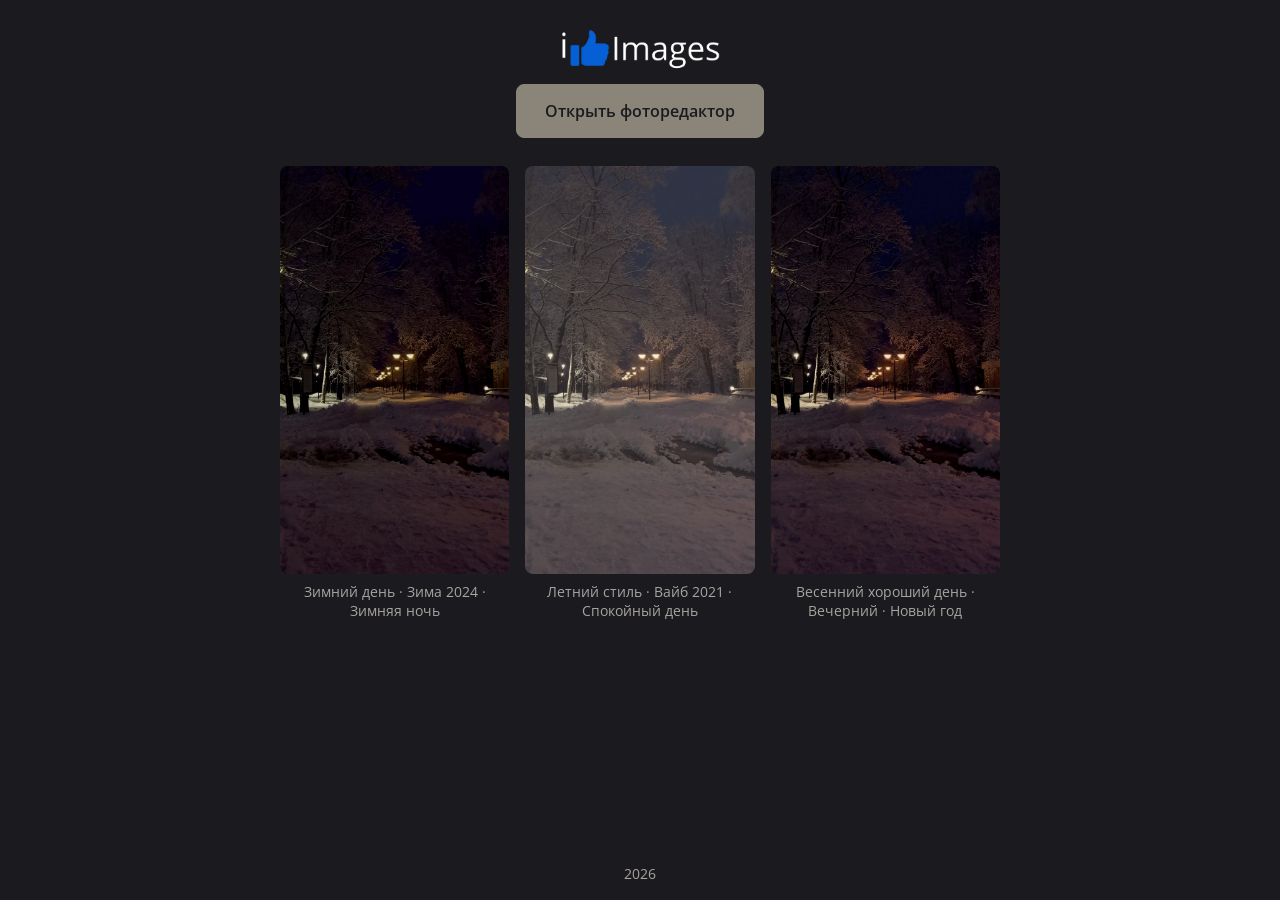
<file: index.html>
<!DOCTYPE html>
<html lang="ru">
<head>
  <meta charset="UTF-8">
  <meta name="viewport" content="width=device-width, initial-scale=1">
  <title>iLikeImages — спокойный фоторедактор с вайбом 2021 и 2024</title>
  <meta name="google-site-verification" content="030EGTP-Urk1h-IUqckpjJmEfE2lRpbH5dQvtjN6ziI" />

  <meta name="description" content="iLikeImages — лёгкий фоторедактор в браузере: зимний, летний, осенний и весенний стили, спокойный день, ночное небо и вайб 2021/2024. Без регистрации, всё локально.">

  <link rel="icon" href="favicon.png" type="image/png">

  <link rel="preconnect" href="https://fonts.googleapis.com">
  <link rel="preconnect" href="https://fonts.gstatic.com" crossorigin>
  <link href="https://fonts.googleapis.com/css2?family=Open+Sans:wght@400;500;600;700&display=swap" rel="stylesheet">

  <link rel="stylesheet" href="css/style.css">
  <link rel="stylesheet" href="css/components.css">
</head>
<body>

  <header class="site-header">
    <img src="icons/logo.png" alt="iLikeImages" class="logo">
  </header>

  <main class="site-main landing-main">

    <section class="landing-cta">
      <a href="photoeditor/index.html" class="btn btn-cta">Открыть фоторедактор</a>
    </section>

    <section class="gallery">
      <figure class="gallery-item">
        <img src="images/preview1.png" alt="Зимний день · Зима 2024 · Зимняя ночь">
        <figcaption>Зимний день · Зима 2024 · Зимняя ночь</figcaption>
      </figure>
      <figure class="gallery-item">
        <img src="images/preview2.png" alt="Летний стиль · Вайб 2021 · Спокойный день">
        <figcaption>Летний стиль · Вайб 2021 · Спокойный день</figcaption>
      </figure>
      <figure class="gallery-item">
        <img src="images/preview3.png" alt="Весенний хороший день · Вечерний · Новый год">
        <figcaption>Весенний хороший день · Вечерний · Новый год</figcaption>
      </figure>
    </section>

  </main>

  <footer class="site-footer">
    <span id="year"></span>
  </footer>

  <script>
    document.getElementById('year').textContent = new Date().getFullYear();
  </script>

</body>
</html>
</file>
<file: css/style.css>
* {
  box-sizing: border-box;
  margin: 0;
  padding: 0;
}

:root {
  --bg: #1b1a1e;
  --bg-soft: #232228;
  --bg-hover: #2c2b32;
  --text: #e6e3df;
  --text-dim: #a8a4a0;
  --accent: #8a8578;
  --radius: 8px;
}

html,
body {
  overflow-x: hidden;
}

body {
  min-height: 100vh;
  display: flex;
  flex-direction: column;
  font-family: 'Open Sans', sans-serif;
  background-color: var(--bg);
  color: var(--text);
  line-height: 1.5;
  padding: 0 16px;
  -webkit-tap-highlight-color: transparent;
}

.site-header {
  text-align: center;
  padding: 24px 0 12px;
}

.site-header h1 {
  font-size: 1.6rem;
  font-weight: 700;
  letter-spacing: 0.5px;
  color: var(--text);
}

.site-main {
  flex: 1;
  width: 100%;
  max-width: 720px;
  margin: 0 auto;
  display: flex;
  flex-direction: column;
  gap: 20px;
  padding-bottom: 24px;
}

.site-footer {
  text-align: center;
  padding: 16px 0;
  font-size: 0.85rem;
  color: var(--text-dim);
}

.upload-area,
.download-area {
  display: flex;
  flex-wrap: wrap;
  gap: 10px;
  justify-content: center;
}

.canvas-area {
  display: flex;
  flex-direction: column;
  align-items: center;
  gap: 10px;
}

#canvas {
  max-width: 100%;
  height: auto;
  border-radius: var(--radius);
  background: var(--bg-soft);
  display: none;
}

.hint {
  color: var(--text-dim);
  font-size: 0.9rem;
  text-align: center;
}

.tools,
.subtools {
  display: flex;
  flex-wrap: wrap;
  gap: 8px;
  justify-content: center;
}

.sliders {
  display: flex;
  flex-direction: column;
  gap: 14px;
}

.slider-row {
  display: flex;
  flex-direction: column;
  gap: 6px;
  font-size: 0.9rem;
  color: var(--text-dim);
}

.checkboxes {
  display: flex;
  flex-direction: column;
  gap: 10px;
}

.check-row {
  display: flex;
  align-items: center;
  gap: 10px;
  font-size: 0.95rem;
  color: var(--text);
  cursor: pointer;
}

@media (max-width: 480px) {
  .site-header h1 {
    font-size: 1.35rem;
  }

  .site-main {
    gap: 16px;
  }

  .sliders {
    gap: 12px;
  }
}
</file>
<file: css/components.css>
.btn,
.tool-btn,
.sub-btn {
  font-family: inherit;
  font-size: 0.95rem;
  color: var(--text);
  background: var(--bg-soft);
  border: 1px solid transparent;
  border-radius: var(--radius);
  padding: 10px 16px;
  cursor: pointer;
  text-decoration: none;
  display: inline-block;
  transition: background 0.2s, border-color 0.2s, opacity 0.2s;
}

.btn:hover,
.tool-btn:hover,
.sub-btn:hover {
  background: var(--bg-hover);
  border-color: var(--accent);
}

.btn:active,
.tool-btn:active,
.sub-btn:active {
  transform: scale(0.97);
}

.btn:disabled {
  opacity: 0.4;
  cursor: not-allowed;
}

.btn:disabled:hover {
  background: var(--bg-soft);
  border-color: transparent;
}

.tool-btn.active,
.sub-btn.active {
  background: var(--accent);
  color: var(--bg);
  border-color: var(--accent);
}

.btn-download {
  width: 100%;
  padding: 14px 16px;
  font-size: 1rem;
  font-weight: 600;
}

.btn-back {
  background: transparent;
  border-color: var(--bg-hover);
}

#canvas {
  border: 1px solid var(--bg-hover);
}

input[type="range"] {
  -webkit-appearance: none;
  appearance: none;
  width: 100%;
  height: 6px;
  background: var(--bg-soft);
  border-radius: var(--radius);
  outline: none;
  cursor: pointer;
}

input[type="range"]::-webkit-slider-thumb {
  -webkit-appearance: none;
  appearance: none;
  width: 18px;
  height: 18px;
  background: var(--text);
  border-radius: 50%;
  cursor: pointer;
  transition: background 0.2s;
}

input[type="range"]::-webkit-slider-thumb:hover {
  background: #ffffff;
}

input[type="range"]::-moz-range-thumb {
  width: 18px;
  height: 18px;
  background: var(--text);
  border: none;
  border-radius: 50%;
  cursor: pointer;
}

input[type="range"]::-moz-range-track {
  height: 6px;
  background: var(--bg-soft);
  border-radius: var(--radius);
}

.check-row input[type="checkbox"] {
  -webkit-appearance: none;
  appearance: none;
  width: 20px;
  height: 20px;
  background: var(--bg-soft);
  border: 1px solid var(--accent);
  border-radius: var(--radius);
  cursor: pointer;
  position: relative;
  flex-shrink: 0;
  transition: background 0.2s, border-color 0.2s;
}

.check-row input[type="checkbox"]:checked {
  background: var(--accent);
  border-color: var(--accent);
}

.check-row input[type="checkbox"]:checked::after {
  content: "✓";
  position: absolute;
  top: 50%;
  left: 50%;
  transform: translate(-50%, -50%);
  color: var(--bg);
  font-size: 14px;
  font-weight: 700;
  line-height: 1;
}

.check-row input[type="checkbox"]:focus-visible {
  outline: 2px solid var(--accent);
  outline-offset: 2px;
}

.logo {
  max-height: 48px;
  width: auto;
  display: block;
  margin: 0 auto;
}

.landing-main {
  gap: 28px;
}

.landing-cta {
  display: flex;
  justify-content: center;
}

.btn-cta {
  padding: 14px 28px;
  font-size: 1rem;
  font-weight: 600;
  background: var(--accent);
  color: var(--bg);
  border-color: var(--accent);
}

.btn-cta:hover {
  background: var(--text);
  border-color: var(--text);
  color: var(--bg);
}

.gallery {
  display: grid;
  grid-template-columns: repeat(3, 1fr);
  gap: 16px;
}

.gallery-item {
  display: flex;
  flex-direction: column;
  gap: 8px;
  margin: 0;
}

.gallery-item img {
  width: 100%;
  height: auto;
  border-radius: var(--radius);
  background: var(--bg-soft);
  display: block;
}

.gallery-item figcaption {
  font-size: 0.85rem;
  color: var(--text-dim);
  text-align: center;
  line-height: 1.4;
}

@media (max-width: 600px) {
  .gallery {
    grid-template-columns: 1fr;
  }
}

@media (max-width: 480px) {
  .btn,
  .tool-btn,
  .sub-btn {
    font-size: 0.85rem;
    padding: 9px 12px;
  }

  .btn-download {
    padding: 13px 14px;
    font-size: 0.95rem;
  }

  .btn-cta {
    padding: 13px 22px;
    font-size: 0.95rem;
  }

  input[type="range"]::-webkit-slider-thumb {
    width: 20px;
    height: 20px;
  }

  input[type="range"]::-moz-range-thumb {
    width: 20px;
    height: 20px;
  }
}
</file>
